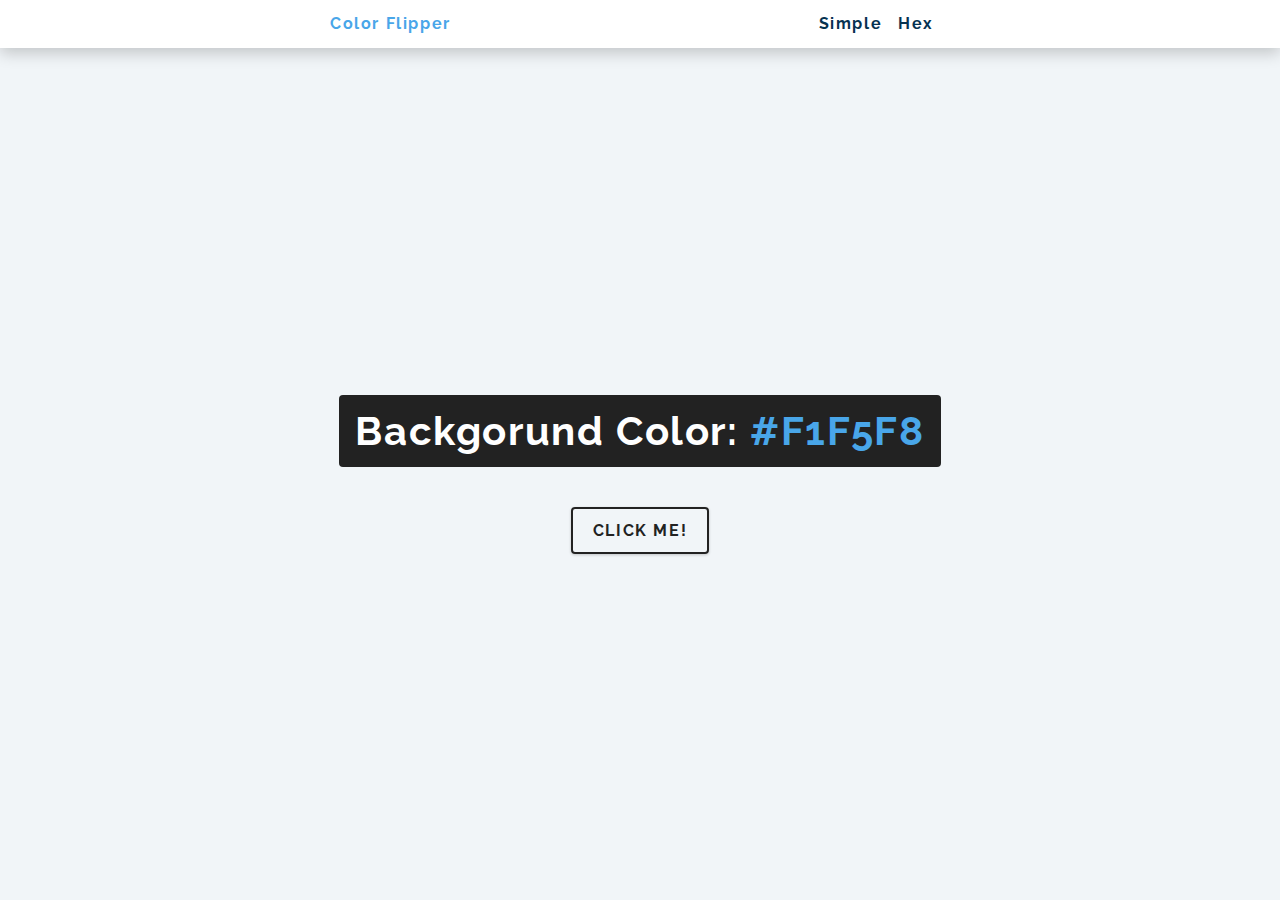
<file: index.html>
<!DOCTYPE html>
<html lang="en">
  <head>
    <meta charset="UTF-8" />
    <meta name="viewport" content="width=device-width, initial-scale=1.0" />
    <title>Color Flipper || Simple</title>
    <link rel="preconnect" href="https://fonts.googleapis.com" />
    <link rel="preconnect" href="https://fonts.gstatic.com" crossorigin />
    <link
      href="https://fonts.googleapis.com/css2?family=Square+Peg&display=swap"
      rel="stylesheet"
    />
    <!-- styles -->
    <link rel="stylesheet" href="styles.css" />
  </head>
  <body>
    <nav>
      <div class="nav-center">
        <h4>Color Flipper</h4>
        <ul class="nav-links">
          <li><a href="index.html">Simple</a></li>
          <li><a href="hex.html">Hex</a></li>
        </ul>
      </div>
    </nav>
    <main>
      <div class="container">
        <h2>Backgorund Color: <span class="color">#F1F5F8</span></h2>
        <button id="btn" class="btn btn-hero">Click Me!</button>
      </div>
    </main>
    <!-- javascript -->
    <script src="app.js"></script>
  </body>
</html>
</file>
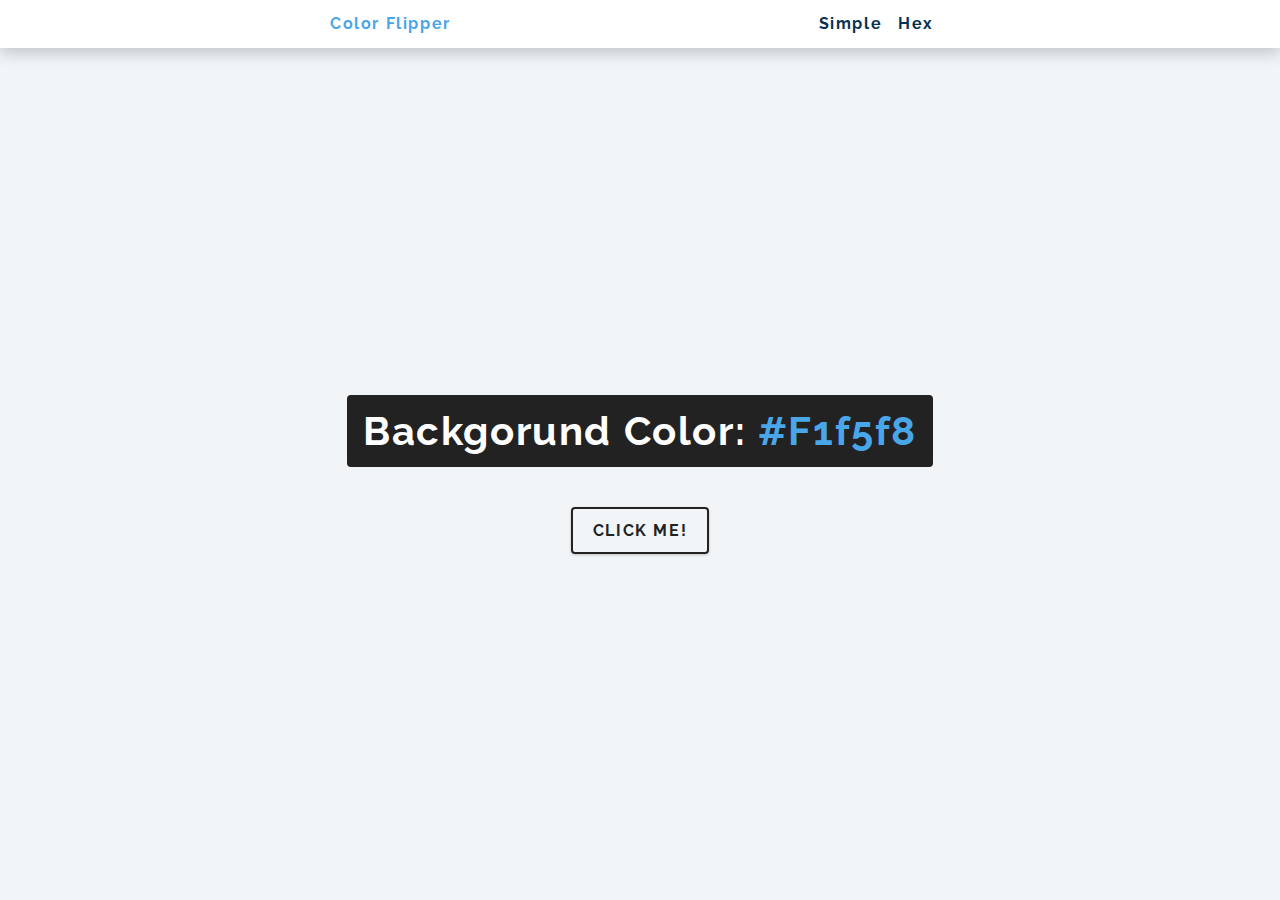
<file: hex.html>
<!DOCTYPE html>
<html lang="en">
  <head>
    <meta charset="UTF-8" />
    <meta name="viewport" content="width=device-width, initial-scale=1.0" />
    <title>Color Flipper || Simple</title>

    <!-- styles -->
    <link rel="stylesheet" href="styles.css" />
  </head>

  <body>
    <nav>
      <div class="nav-center">
        <h4>color flipper</h4>
        <ul class="nav-links">
          <li><a href="index.html">simple</a></li>
          <li><a href="hex.html">hex</a></li>
        </ul>
      </div>
    </nav>
    <main>
      <div class="container">
        <h2>Backgorund Color: <span class="color">#f1f5f8</span></h2>
        <button class="btn btn-hero" id="btn">Click Me!</button>
      </div>
    </main>
    <!-- javascript -->
    <script src="hex.js"></script>
  </body>
</html>
</file>
<file: styles.css>
/*
=============== 
Fonts
===============
*/
@import url('https://fonts.googleapis.com/css2?family=Raleway&display=swap');
/*
=============== 
Variables
===============
*/

:root {
  /* dark shades of primary color*/
  --clr-primary-1: hsl(205, 86%, 17%);
  --clr-primary-2: hsl(205, 77%, 27%);
  --clr-primary-3: hsl(205, 72%, 37%);
  --clr-primary-4: hsl(205, 63%, 48%);
  /* primary/main color */
  --clr-primary-5: hsl(205, 78%, 60%);
  /* lighter shades of primary color */
  --clr-primary-6: hsl(205, 89%, 70%);
  --clr-primary-7: hsl(205, 90%, 76%);
  --clr-primary-8: hsl(205, 86%, 81%);
  --clr-primary-9: hsl(205, 90%, 88%);
  --clr-primary-10: hsl(205, 100%, 96%);
  /* darkest grey - used for headings */
  --clr-grey-1: hsl(209, 61%, 16%);
  --clr-grey-2: hsl(211, 39%, 23%);
  --clr-grey-3: hsl(209, 34%, 30%);
  --clr-grey-4: hsl(209, 28%, 39%);
  /* grey used for paragraphs */
  --clr-grey-5: hsl(210, 22%, 49%);
  --clr-grey-6: hsl(209, 23%, 60%);
  --clr-grey-7: hsl(211, 27%, 70%);
  --clr-grey-8: hsl(210, 31%, 80%);
  --clr-grey-9: hsl(212, 33%, 89%);
  --clr-grey-10: hsl(210, 36%, 96%);
  --clr-white: #fff;
  --clr-red-dark: hsl(360, 67%, 44%);
  --clr-red-light: hsl(360, 71%, 66%);
  --clr-green-dark: hsl(125, 67%, 44%);
  --clr-green-light: hsl(125, 71%, 66%);
  --clr-black: #222;
  --ff-primary: 'Raleway', sans-serif;
  --ff-secondary: 'Open Sans', sans-serif;
  --transition: all 0.3s linear;
  --spacing: 0.1rem;
  --radius: 0.25rem;
  --light-shadow: 0 5px 15px rgba(0, 0, 0, 0.1);
  --dark-shadow: 0 5px 15px rgba(0, 0, 0, 0.2);
  --max-width: 1170px;
  --fixed-width: 620px;
}
/*
=============== 
Global Styles
===============
*/

*,
::after,
::before {
  margin: 0;
  padding: 0;
  box-sizing: border-box;
}
body {
  font-family: var(--ff-primary);
  background: var(--clr-grey-10);
  color: var(--clr-grey-1);
  line-height: 1.5;
  font-size: 0.875rem;
}
ul {
  list-style-type: none;
}
a {
  text-decoration: none;
}
h1,
h2,
h3,
h4 {
  letter-spacing: var(--spacing);
  text-transform: capitalize;
  line-height: 1.25;
  margin-bottom: 0.75rem;
  font-family: var(--ff-primary);
}
h1 {
  font-size: 3rem;
}
h2 {
  font-size: 2rem;
}
h3 {
  font-size: 1.25rem;
}
h4 {
  font-size: 0.875rem;
}
p {
  margin-bottom: 1.25rem;
  color: var(--clr-grey-5);
}
@media screen and (min-width: 800px) {
  h1 {
    font-size: 4rem;
  }
  h2 {
    font-size: 2.5rem;
  }
  h3 {
    font-size: 1.75rem;
  }
  h4 {
    font-size: 1rem;
  }
  body {
    font-size: 1rem;
  }
  h1,
  h2,
  h3,
  h4 {
    line-height: 1;
  }
}
/*  global classes */

/* section */
.section {
  padding: 5rem 0;
}

.section-center {
  width: 90vw;
  margin: 0 auto;
  max-width: 1170px;
}
@media screen and (min-width: 992px) {
  .section-center {
    width: 95vw;
  }
}
main {
  min-height: 100vh;
  display: grid;
  place-items: center;
}

/*
=============== 
Nav
===============
*/
nav {
  background: var(--clr-white);
  height: 3rem;
  display: grid;
  align-items: center;
  box-shadow: var(--dark-shadow);
}
.nav-center {
  width: 90vw;
  max-width: var(--fixed-width);
  margin: 0 auto;
  display: flex;
  align-items: center;
  justify-content: space-between;
}
.nav-center h4 {
  margin-bottom: 0;
  color: var(--clr-primary-5);
}
.nav-links {
  display: flex;
}
nav a {
  text-transform: capitalize;
  font-weight: 700;
  font-size: 1rem;
  color: var(--clr-primary-1);
  letter-spacing: var(--spacing);
  margin-right: 1rem;
}
nav a:hover {
  color: var(--clr-primary-5);
}
/*
=============== 
Container
===============
*/
main {
  min-height: calc(100vh - 3rem);
  display: grid;
  place-items: center;
}
.container {
  text-align: center;
}
.container h2 {
  background: var(--clr-black);
  color: var(--clr-white);
  padding: 1rem;
  border-radius: var(--radius);
  margin-bottom: 2.5rem;
}
.color {
  color: var(--clr-primary-5);
}
.btn-hero {
  font-family: var(--ff-primary);
  text-transform: uppercase;
  background: transparent;
  color: var(--clr-black);
  letter-spacing: var(--spacing);
  display: inline-block;
  font-weight: 700;
  transition: var(--transition);
  border: 2px solid var(--clr-black);
  cursor: pointer;
  box-shadow: 0 1px 3px rgba(0, 0, 0, 0.2);
  border-radius: var(--radius);
  font-size: 1rem;
  padding: 0.75rem 1.25rem;
}
.btn-hero:hover {
  color: var(--clr-white);
  background: var(--clr-black);
}
</file>
